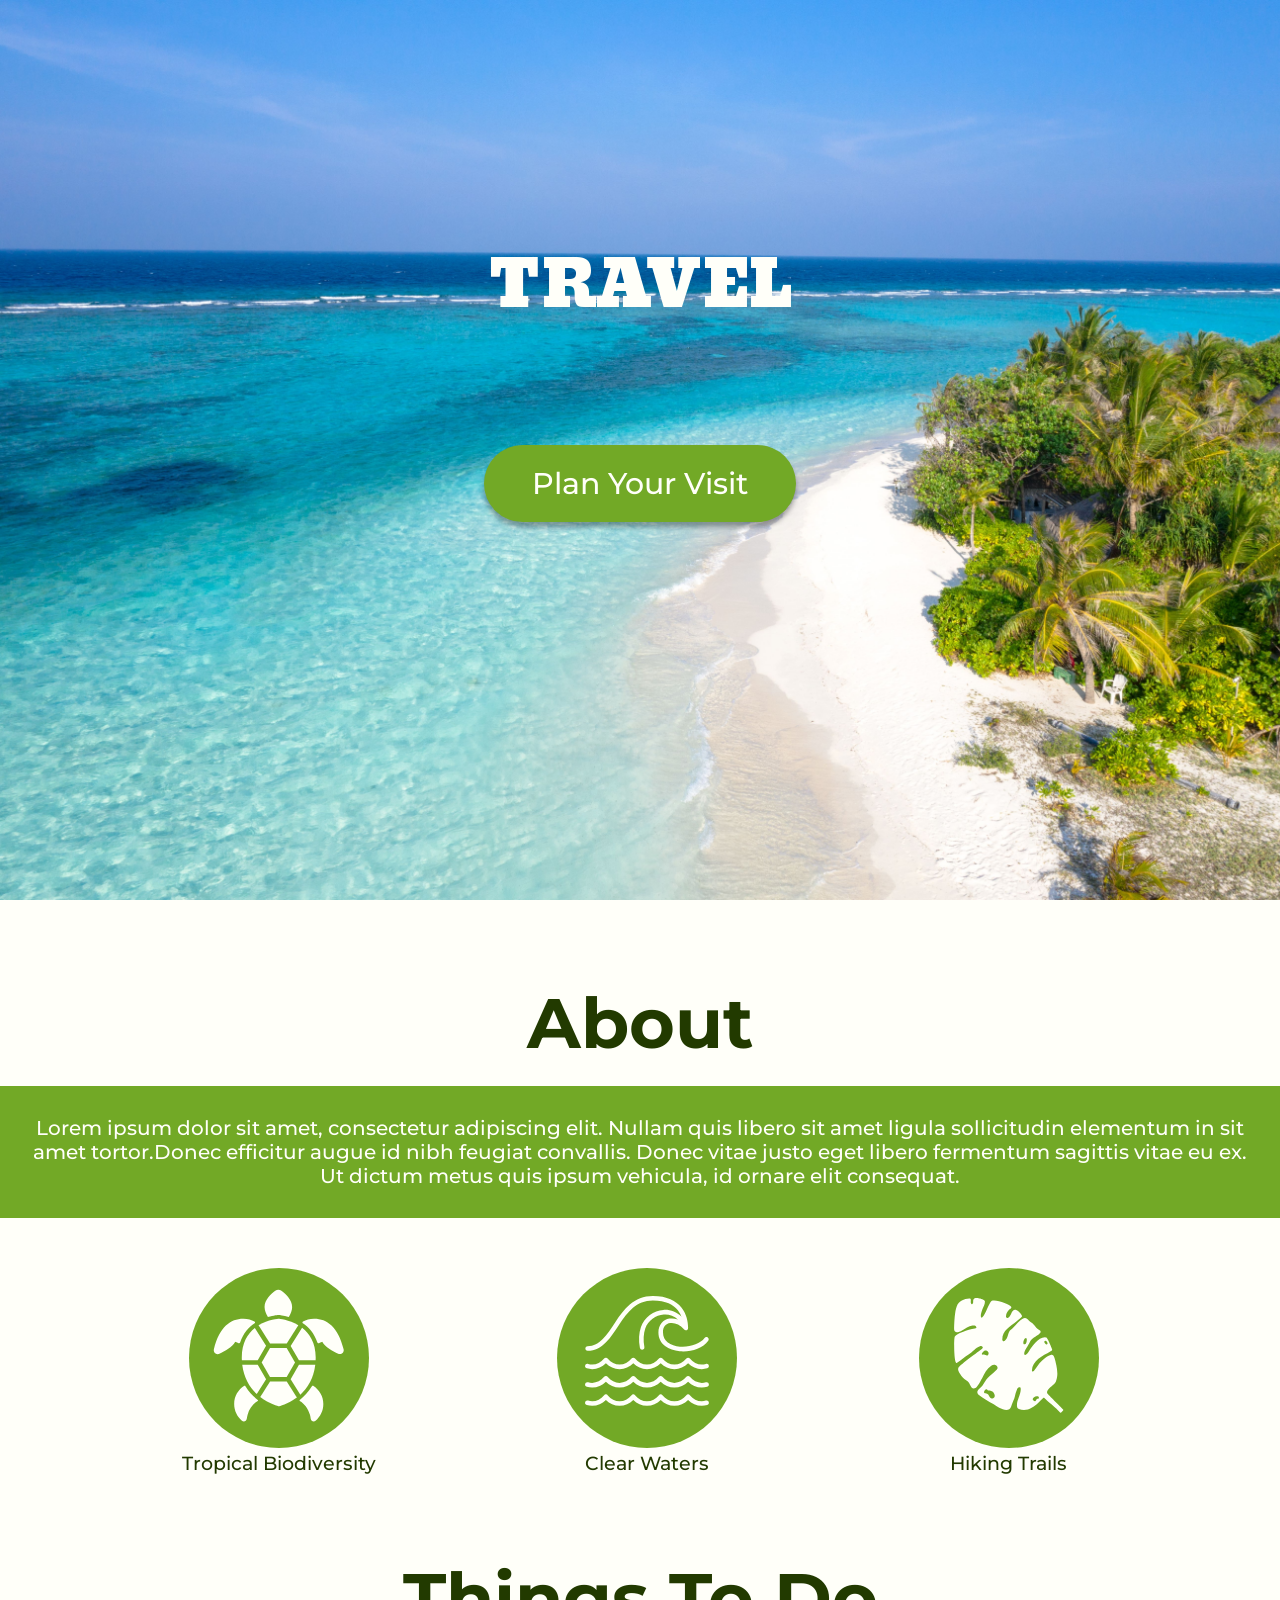
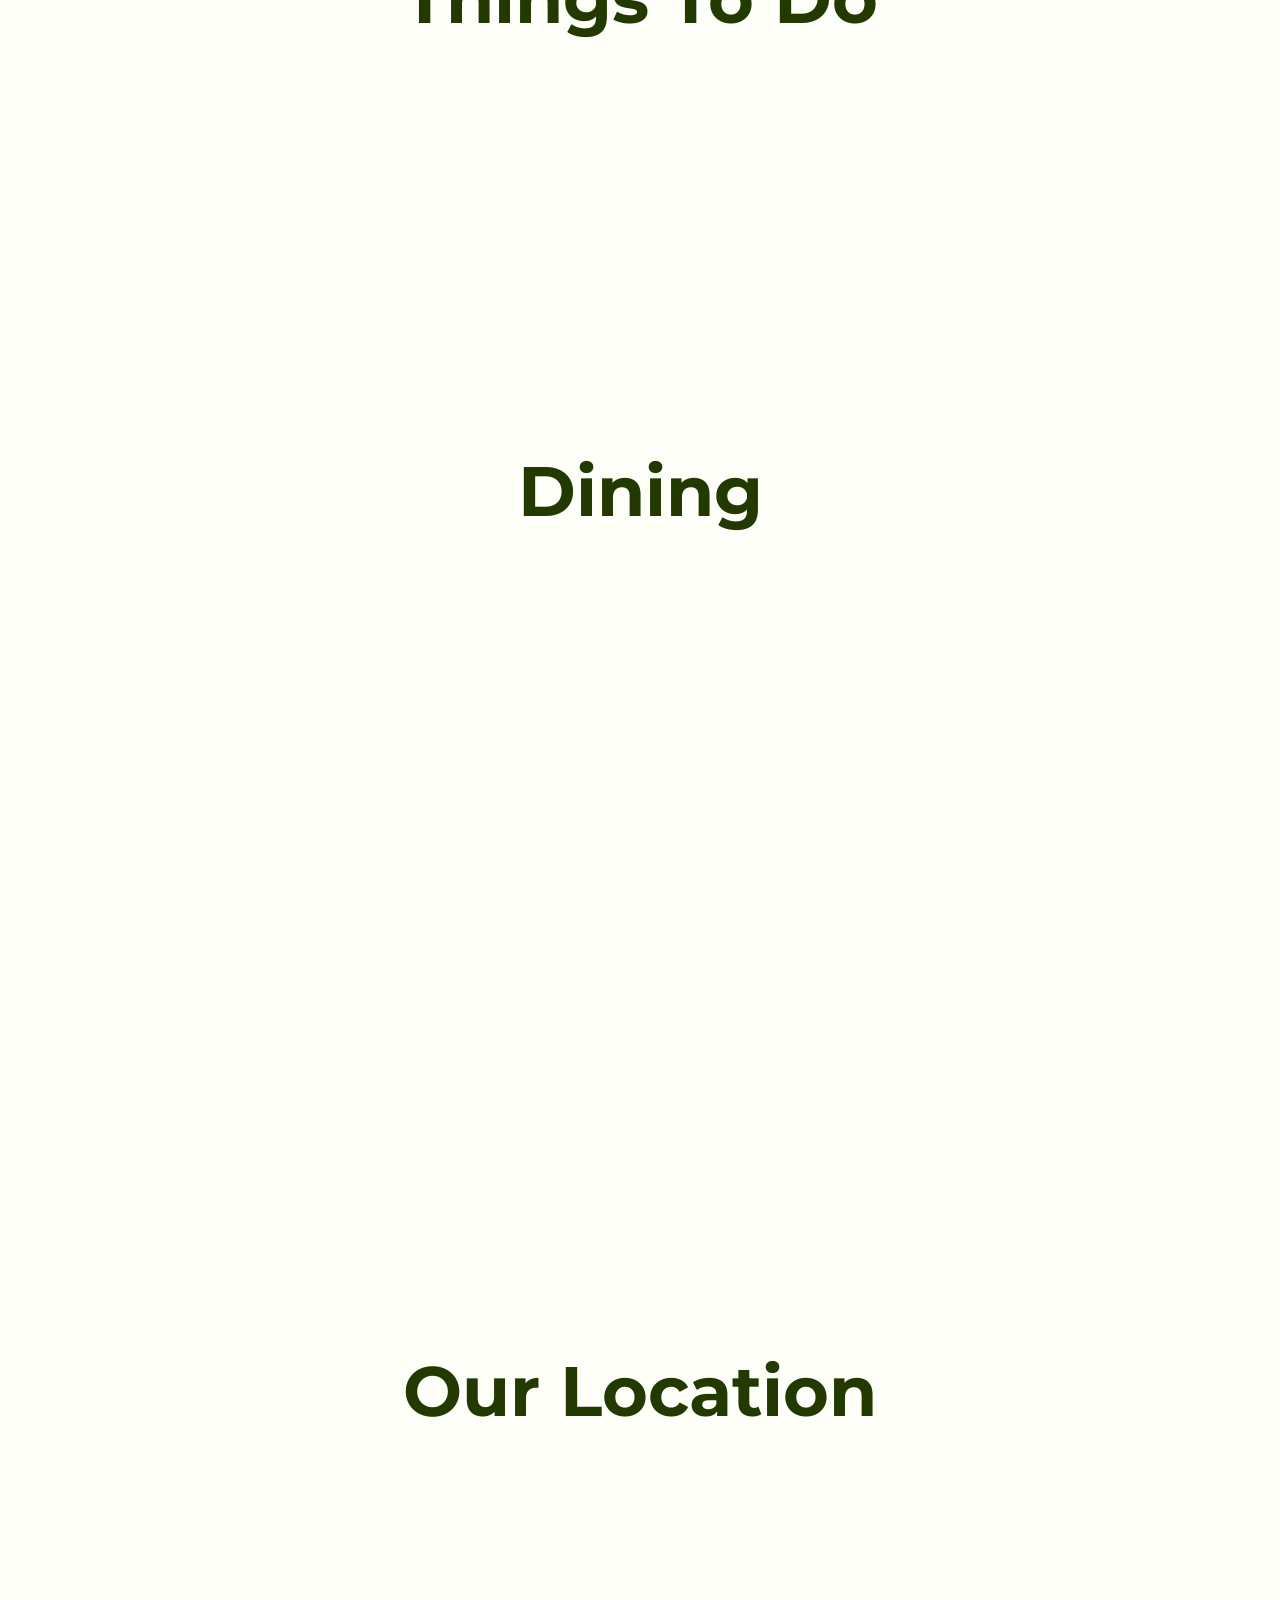
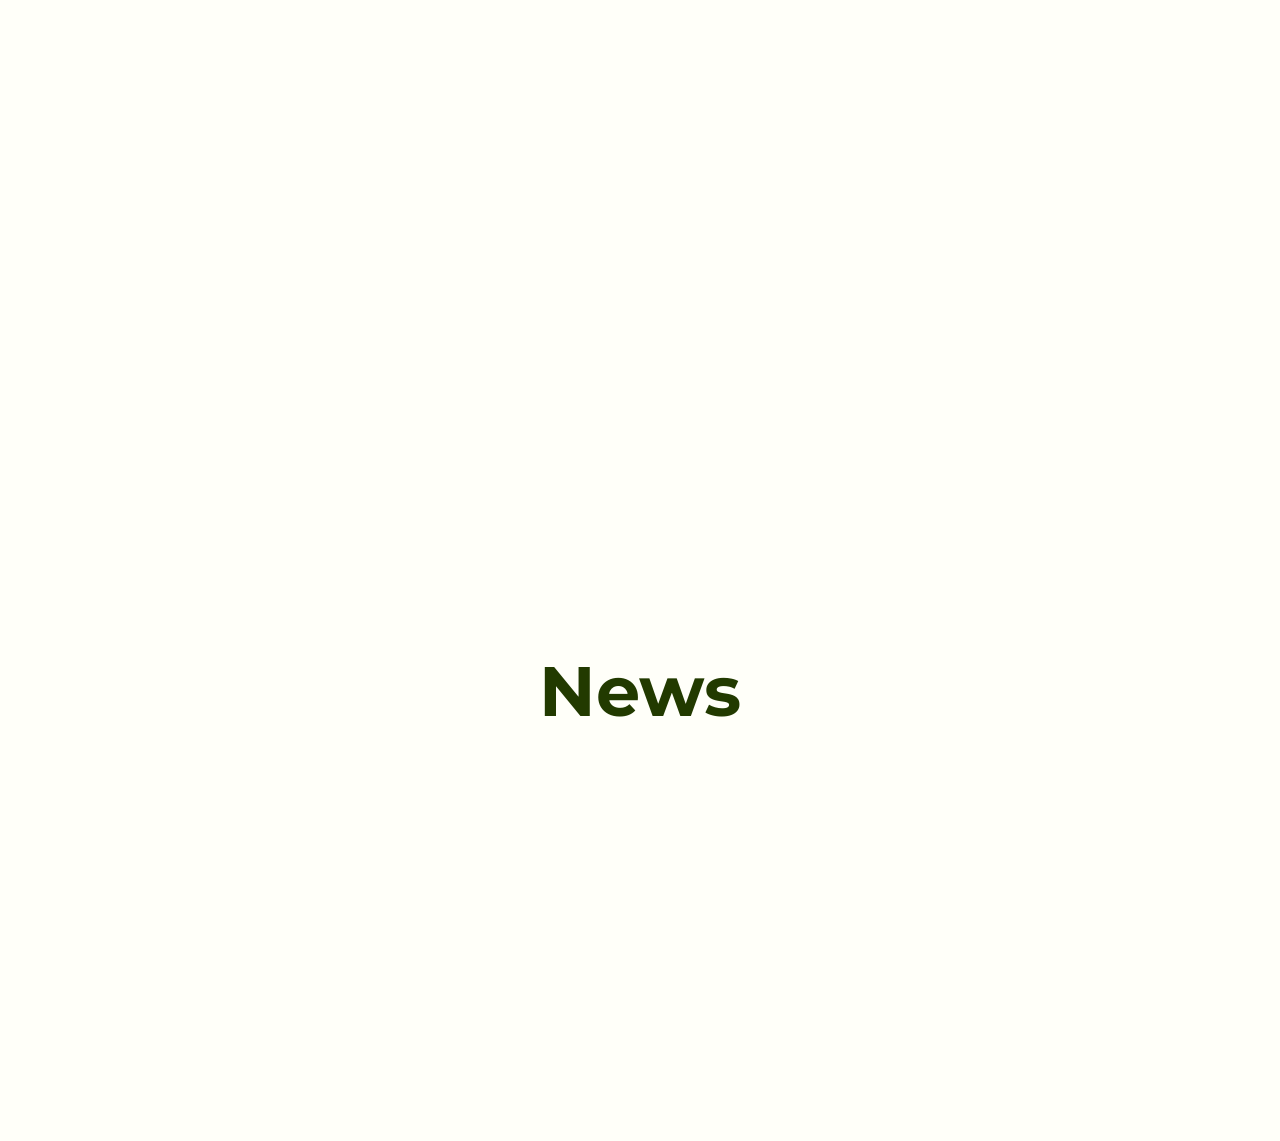
<file: proj1.html>
<!doctype html>
<html lang="en">
	<head>
		<meta charset="UTF-8" />
		<meta name="viewport" content="width=device-width, initial-scale=1.0" />
		<title>Project 1</title>
		<link rel="stylesheet" href="proj1.css" />

		<!--Angkor font-->
		<link rel="preconnect" href="https://fonts.googleapis.com" />
		<link rel="preconnect" href="https://fonts.gstatic.com" crossorigin />
		<link href="https://fonts.googleapis.com/css2?family=Angkor&display=swap" rel="stylesheet" />

		<!--Montserrat font-->
		<link rel="preconnect" href="https://fonts.googleapis.com" />
		<link rel="preconnect" href="https://fonts.gstatic.com" crossorigin />
		<link
			href="https://fonts.googleapis.com/css2?family=Montserrat:ital,wght@0,100..900;1,100..900&display=swap"
			rel="stylesheet"
		/>
	</head>
	<body>
		<!--hero section-->
		<section class="hero">
			<h1>TRAVEL</h1>
			<!-- <button>Plan Your Visit</button> -->
			<a href="plan.html" class="button">Plan Your Visit</a>
		</section>

		<!--about section-->
		<section class="about">
			<h2>About</h2>
			<div class="aboutText">
				<p>
					Lorem ipsum dolor sit amet, consectetur adipiscing elit. Nullam quis libero sit amet
					ligula sollicitudin elementum in sit amet tortor.Donec efficitur augue id nibh feugiat
					convallis. Donec vitae justo eget libero fermentum sagittis vitae eu ex. Ut dictum metus
					quis ipsum vehicula, id ornare elit consequat.
				</p>
			</div>
		</section>

		<!--facts about section-->
		<section class="facts">
			<div class="fact">
				<img src="icons/seaturtle.svg" />
				<h3>Tropical Biodiversity</h3>
			</div>
			<div class="fact">
				<img src="icons/oceanwave.svg" />
				<h3>Clear Waters</h3>
			</div>
			<div class="fact">
				<img src="icons/rainforest.svg" />
				<h3>Hiking Trails</h3>
			</div>
		</section>

		<!--attractions section-->
		<section class="attractions">
			<h2>Things To Do</h2>
		</section>

		<!--dining section-->
		<section class="dining">
			<h2>Dining</h2>
		</section>

		<!--location section-->
		<section class="location">
			<h2>Our Location</h2>
		</section>

		<!--news section-->
		<section class="news">
			<h2>News</h2>
		</section>
	</body>
</html>
</file>
<file: proj1.css>
* {
	margin: 0;
	padding: 0;
	box-sizing: border-box;
}

body {
	background-color: #fffff9;
}

p {
	font-family: 'Montserrat', sans-serif;
	font-optical-sizing: auto;
	font-weight: 500;
	font-style: normal;
	font-size: 20px;
}

h1 {
	color: #fffff9;
	/* font-size: 20vw; */
	font-size: clamp(2rem, 4vw + 1rem, 4rem);

	font-family: 'Angkor', serif;
	font-weight: 400;
	font-style: normal;
	position: relative;
}

h2 {
	color: #223a00;
	font-size: 70px;
	font-family: 'Montserrat', sans-serif;
	font-optical-sizing: auto;
	font-weight: 700;
	font-style: bold;
}

h3 {
	color: #223a00;
	font-family: 'Montserrat', sans-serif;
	font-optical-sizing: auto;
	font-weight: 500;
	font-style: bold;
}

button,
a.button {
	text-decoration: none;
	position: relative;
	padding: 20px 48px;
	bottom: 150px;
	background-color: #72a926;
	border: none;
	font-family: 'Montserrat', sans-serif;
	font-optical-sizing: auto;
	font-weight: 500;
	font-style: normal;
	font-size: 30px;
	color: #fffff9;
	border-radius: 50px;
	box-shadow: 0 5px 5px #00000050;
	transform: translateY(0);
	transition: 0.3s ease all;
	cursor: pointer;
}
button:hover,
a.button:hover {
	box-shadow: 0 5px 5px #000000;
	transform: translateY(-3px);
}

.card {
	height: 50px;
	width: 50px;
}

.hero {
	position: relative;
	height: 100vh;
	width: 100%;
	display: flex;
	flex-direction: column;
	justify-content: center;
	align-items: center;
	text-align: center;
	background-image: url(imgs/pexels-asadphoto-12858457.jpg);
	background-size: cover;
	background-position: center;
	background-repeat: no-repeat;
	gap: 250px;
}

.about {
	position: relative;
	width: 100%;
	background-color: #fffff9;
	display: flex;
	flex-direction: column;
	justify-content: flex-start;
	align-items: center;
	text-align: center;
	padding-top: 80px;
}

.aboutText {
	padding: 30px 30px 30px 30px;
	background-color: #72a926;
	color: #fffff9;
	margin-top: 20px;
	margin-bottom: 50px;
	display: flex;
	flex-direction: column;
	align-items: center;
}

.facts {
	display: flex;
	flex-direction: row;
	justify-content: space-evenly;
	align-items: flex-start;
	text-align: center;
}

.fact img {
	width: 180px;
	height: 180px;
}

.attractions {
	position: relative;
	width: 100%;
	background-color: #fffff9;
	display: flex;
	flex-direction: column;
	justify-content: center;
	align-items: center;
	text-align: center;
	padding-top: 80px;
}

.dining {
	position: relative;
	height: 100vh;
	width: 100%;
	display: flex;
	flex-direction: column;
	justify-content: center;
	align-items: center;
	text-align: center;
}

.location {
	position: relative;
	height: 100vh;
	width: 100%;
	display: flex;
	flex-direction: column;
	justify-content: center;
	align-items: center;
	text-align: center;
}

.news {
	position: relative;
	height: 100vh;
	width: 100%;
	display: flex;
	flex-direction: column;
	justify-content: center;
	align-items: center;
	text-align: center;
}
</file>
